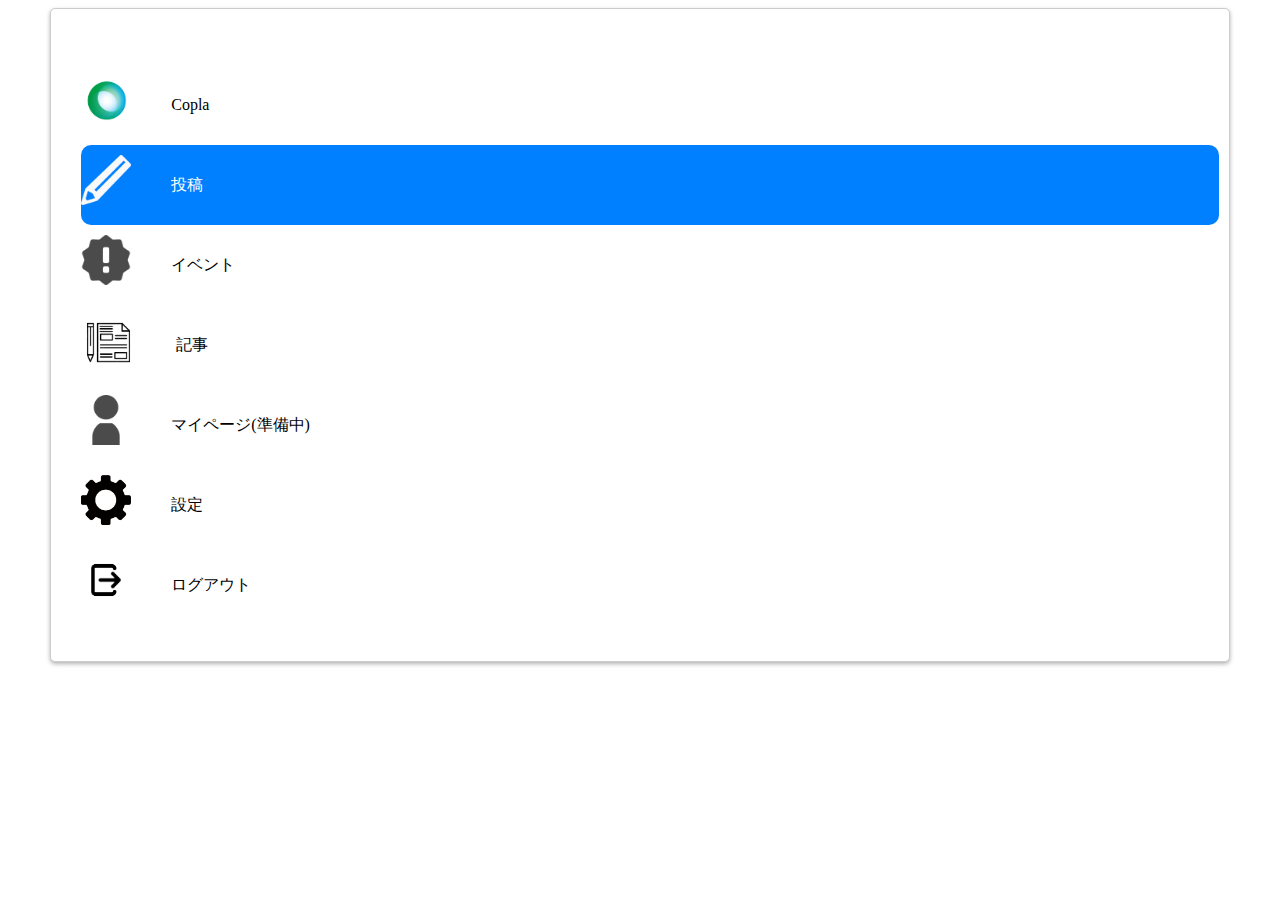
<file: body/Home/left.html>
<!DOCTYPE html>
<html>
  <head>
    <link rel="stylesheet" href="./css/stylesheet.css">

    <!-- 読み込まない方がいい? -->
    <!-- 下部のスクロールバーを消したい -->
    <!--<link rel="stylesheet" href="./css/homeBack.css">-->
    <meta charset="utf-8">
    <title></title>
  </head>
  <body bgcolor="white">
    <div class="navigation">
      <ul>
        <li class="menu-logo">
          <a href="center.html" target="centerFrame">
            <span class="icon"><img src=".././resource/logo.png" alt=""></span>
            <span class="title">Copla</span>
          </a>
        </li>
        <li class="list" id="openFormButton" name="openFormButton">
          <a href="">
            <span class="icon"><img src=".././resource/投稿.png" alt=""></span>
            <span class="title">投稿</span>
          </a>
        </li>
        <li class="list">
          <a href="javascript:void(0);" onclick="loadCenterContent('6');">
            <span class="icon"><img src=".././resource/イベント.png" alt=""></span>
            <span class="title">イベント</span>
          </a>
        </li>
        <li class="list">
          <a href="javascript:void(0);" onclick="loadCenterContent('7');">
            <span class="icon"><img src=".././resource/記事.png" alt=""></span>
            <span class="title">記事</span>
          </a>          
        </li>
        <li class="list">
          <a href="mypage.php" target="centerFrame">
            <span class="icon"><img src=".././resource/マイページ.png" alt=""></span>
            <span class="title">マイページ(準備中)</span>
          </a>
        </li>
        <li class="list">
          <a href="setting.php" target="centerFrame">
            <span class="icon"><img src=".././resource/設定.png" alt=""></span>
            <span class="title">設定</span>
          </a>
        </li>
        <li class="list">
          <a href="../../apk/Logout.php" class="logout-menu">
            <span class="icon"><img src=".././resource/ログアウト.png" alt=""></span>
            <span class="title">ログアウト</span>
          </a>
        </li>
      </ul>
      
      <!--
      <div class="content-top">
        <div class="content-wrapper">
          <a href="#" class="btn event"><img src=".././resource/イベント.jpg" width="30">イベント</a><br>
          </div>
          <div class="content-wrapper">
          <a href="#" class="btn article"><img src=".././resource/記事.png" width="35">記事</a>
        </div>
      </div>
      <div class="content-bottom">
        <div class="content-wrapper">
          <button class = "btn" id="openFormButton" name = "openFormButton">投稿</button><br><br><br>
          
            <a href="#" class="btn mypage"><img src=".././resource/マイページ.png" width="30">マイページ</a><br>
          </div>
          <div class="content-wrapper">
            <a href="#" class="btn setting"><img src=".././resource/設定.png" width="30">設定</a><br>
          </div>
          <div class="content-wrapper"></div>
            <a href="../../apk/Logout.php" class="btn setting"><img src=".././resource/ログアウト.png" width="30">ログアウト</a><br>
          </div>
        </div>
      </div>
    </div>
    -->
    <script src="../scripts/leftPostPop.js"></script>
    <script>
      function loadCenterContent(genreValue) {
        centerFrame = parent.frames['centerFrame'];
        centerFrame.location.href = 'center.html';
        var frame = parent.centerFrame;
        setTimeout(function() {
          var input_form = frame.document.getElementById('serByCategory');
          input_form.value = genreValue;
          window.parent.DofilterByGenre();
        }, 500);
        
      }
    </script>
    
  </body>
</html>
</file>
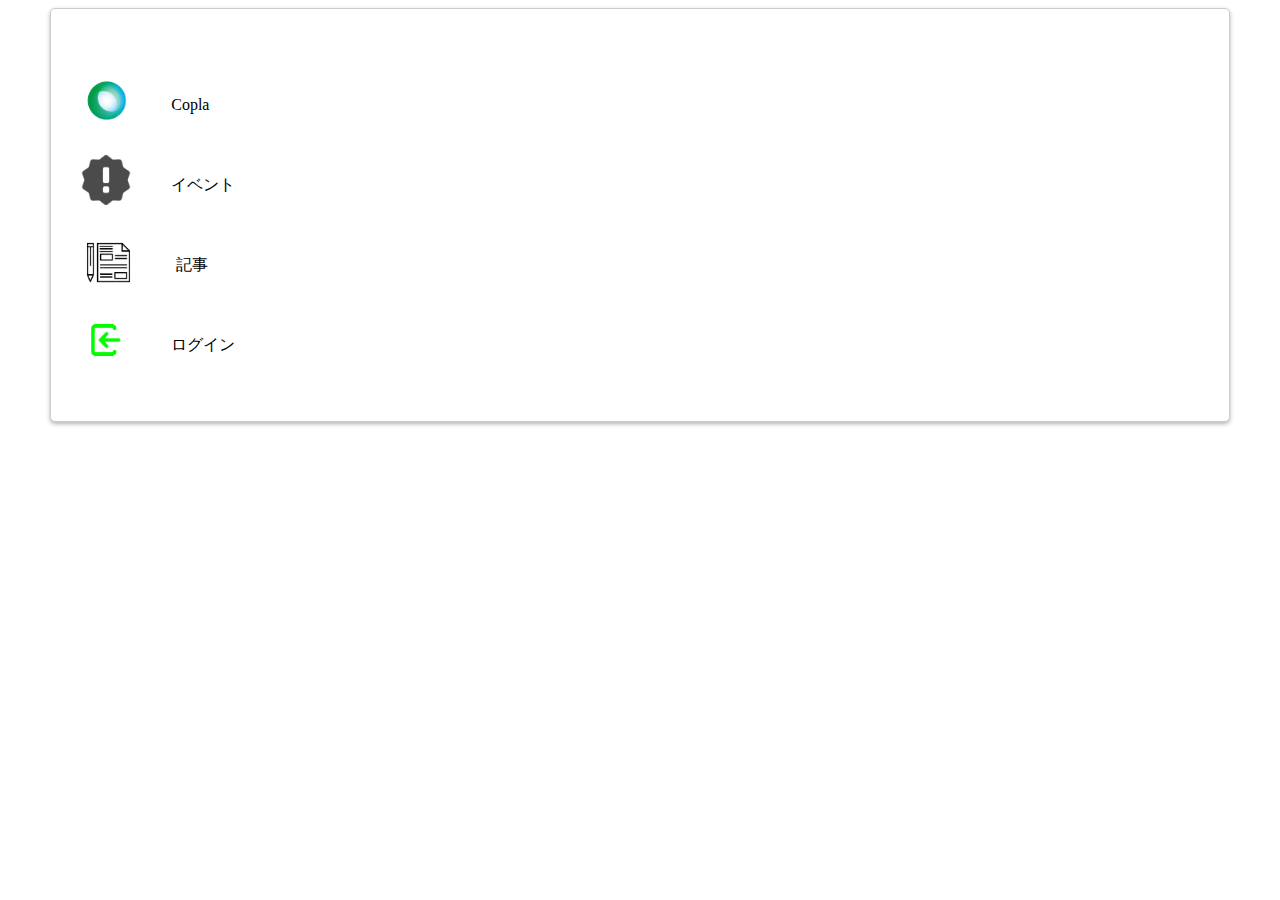
<file: body/Home/left1.html>
<!DOCTYPE html>
<html>
  <head>
    <link rel="stylesheet" href="./css/stylesheet.css">

    <!-- 読み込まない方がいい? -->
    <!-- 下部のスクロールバーを消したい -->
    <!--<link rel="stylesheet" href="./css/homeBack.css">-->
    <meta charset="utf-8">
    <title></title>
  </head>
  <body bgcolor="white">
    <div class="navigation">
      <ul>
        <li class="menu-logo">
          <a href="">
            <span class="icon"><img src=".././resource/logo.png" alt=""></span>
            <span class="title">Copla</span>
          </a>
        </li>
        <li class="list">
          <a href="javascript:void(0);" onclick="loadCenterContent('6');">
            <span class="icon"><img src=".././resource/イベント.png" alt=""></span>
            <span class="title">イベント</span>
          </a>
        </li>
        <li class="list">
          <a href="javascript:void(0);" onclick="loadCenterContent('7');">
            <span class="icon"><img src=".././resource/記事.png" alt=""></span>
            <span class="title">記事</span>
          </a>          
        </li>
        <!--<li class="list">
          <a href="">
            <span class="icon"><img src=".././resource/設定.png" alt=""></span>
            <span class="title">設定</span>
          </a>
        </li>-->
        <li class="list">
          <a href="../Login/index.php" class="login-menu">
            <span class="icon"><img src=".././resource/ログイン.png" alt=""></span>
            <span class="title">ログイン</span>
          </a>
        </li>
      </ul>
    </div>
  <!--
    <div class="content">
      <div class="content-top">
        <div class="content-wrapper">
          <a href="#" class="btn event"><img src=".././resource/イベント.jpg" width="30">イベント</a><br>
          </div>
          <div class="content-wrapper">
          <a href="#" class="btn article"><img src=".././resource/記事.png" width="35">記事</a><br>
        </div>
      </div>
      <div class="content-bottom">
        <div class="content-wrapper">
         
           
          <div class="content-wrapper"></div>
            <a href="../Login/index.php" class="btn setting"><img src="../resource/ログアウト.png" width="30">ログイン</a><br>
          </div>
        </div>
      </div>
    </div>
    -->
    <script src="../scripts/leftPostPop.js"></script>
    <script>
      function loadCenterContent(genreValue) {
        centerFrame = parent.frames['centerFrame'];
        centerFrame.location.href = 'center.html';
        var frame = parent.centerFrame;
        setTimeout(function() {
          var input_form = frame.document.getElementById('serByCategory');
          input_form.value = genreValue;
          window.parent.DofilterByGenre();
        }, 500);
        
      }
    </script>
  </body>
</html>
</file>
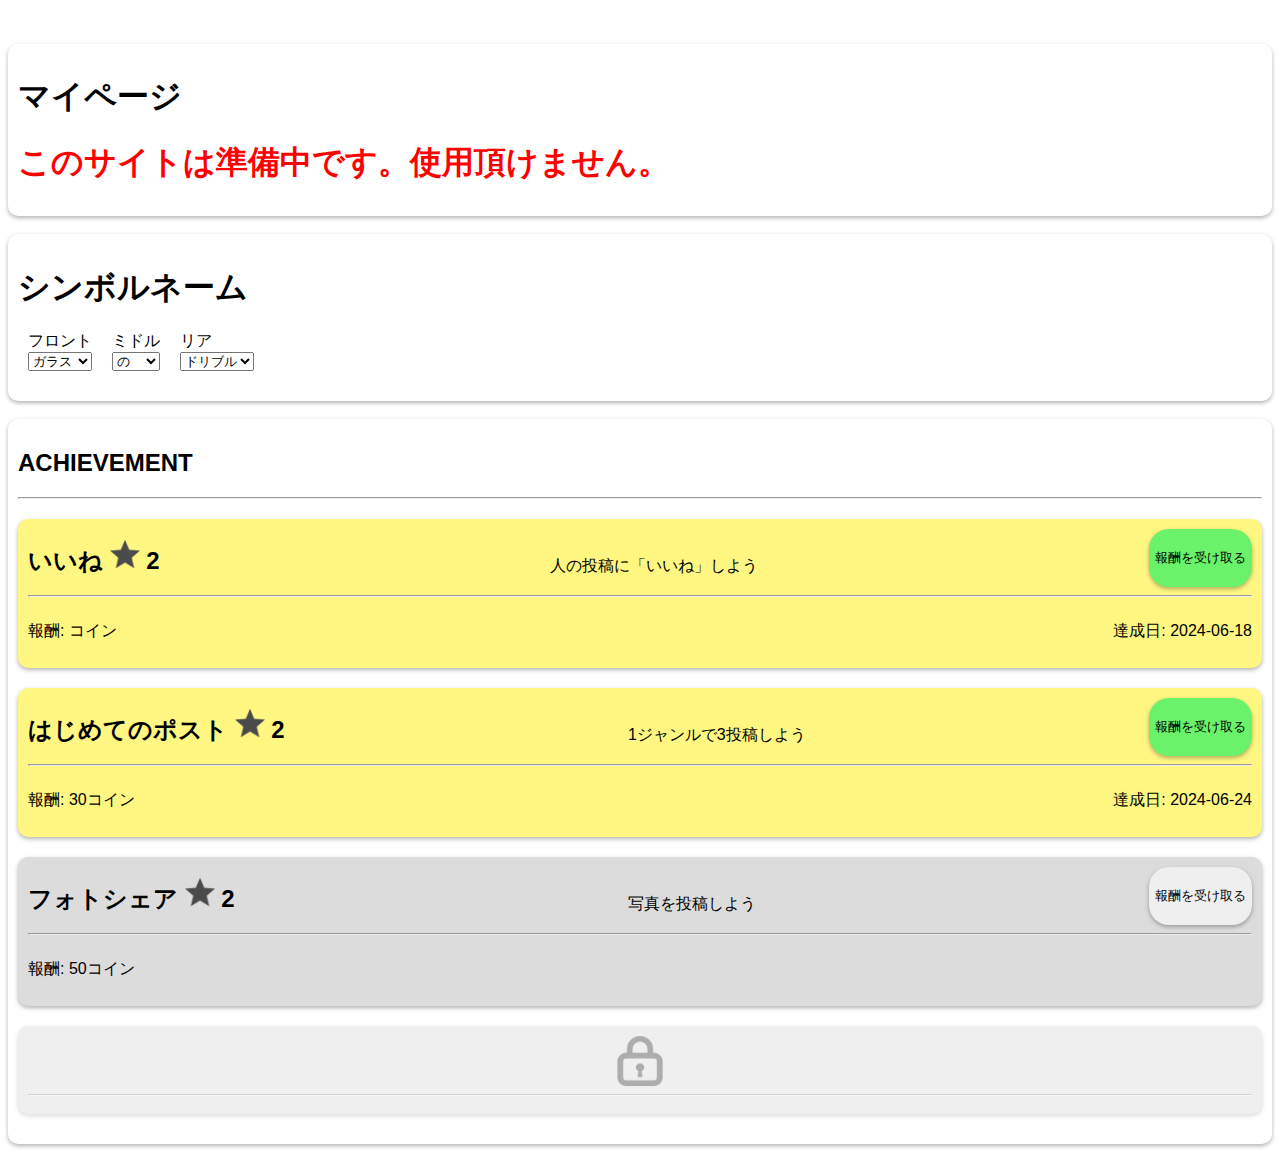
<file: body/Home/mypage.html>
<!DOCTYPE html>
<html>
<head>
    <link rel="stylesheet" href="./css/stylesheet2.css">
    <meta charset="utf-8">
    <title>Copla マイページ</title>
</head>
<br><br>
<body bgcolor="white">

    <div class="wrapper">
    <h1>マイページ<h1>
        <h1><font color = "RED">このサイトは準備中です。使用頂けません。</font></h1>
    </div>
    <br>

    <div class="wrapper">
        <h1>シンボルネーム</h1>
        <!-- ドロップダウンで選択式 -->
        <!-- 上の句テーブル　助詞テーブル　下の句テーブル -->
        <!-- ランダムボタンも用意 -->
        <div class="sub-name">
            <div class="sub-select">
                フロント
                <select>
                    <option>ガラス</option>
                </select>
            </div>
            <div class="sub-select">
                ミドル
                <select>
                    <option>の</option>
                </select>
            </div>
            <div class="sub-select">
                リア
                <select>
                    <option>ドリブル</option>
                </select>
            </div>
        </div>
    </div>
    <br>

    <div class="wrapper">
    <h2>ACHIEVEMENT</h2>
    <hr>
    <!-- タスクテーブルを新たに作成 -->
    <!-- タスク名(テキスト),難易度(1-5の数値), 詳細文(テキスト), 
        報酬項目(テキスト), 報酬量(数値,　報酬がバッジとかなら無し)
        日付(達成日を格納するため, 達成するまでは非表示),
        フラグ(達成したかどうか)
    -->
    <div class="one-task clear-task">
        <div class="task-title">
            <!-- 難易度の星の数は JSの{ }記法またはPHPで動的にやりたい -->
            <h2>
                いいね
                <img src="../resource/level_star.png" alt="" class="level">
                2
            </h2>
            <p class="detail">人の投稿に「いいね」しよう</p>
            <button class="clear">報酬を受け取る</button>
        </div>
        <hr>
        <div class="task-details">
            <p class="rewoard">報酬: コイン</p>
            <p class="date">達成日: 2024-06-18</p>
        </div>
    </div>
    <div class="one-task clear-task">
        <div class="task-title">
            <!-- 難易度の星の数は JSの{ }記法で動的にやりたい -->
            <h2>
                はじめてのポスト
                <img src="../resource/level_star.png" alt="" class="level">
                2
            </h2>
            <p class="detail">1ジャンルで3投稿しよう</p>
            <button class="clear">報酬を受け取る</button>
        </div>
        <hr>
        <div class="task-details">
            <p class="rewoard">報酬: 30コイン</p>
            <p class="date">達成日: 2024-06-24</p>
        </div>
    </div>
    <div class="one-task">
        <div class="task-title">
            <!-- 難易度の星の数は JSの{ }記法で動的にやりたい -->
            <h2>
                フォトシェア
                <img src="../resource/level_star.png" alt="" class="level">
                2
            </h2>
            <p class="detail">写真を投稿しよう</p>
            <button class="">報酬を受け取る</button>
        </div>
        <hr>
        <div class="task-details">
            <p class="rewoard">報酬: 50コイン</p>
            <p class="date no-comp-day">達成日: 2024-06-24</p>
        </div>
    </div>
    <div class="one-task lock">
        <div class="task-title">
            <!-- 難易度の星の数は JSの{ }記法で動的にやりたい -->
            <img src="../resource/lock.png" alt="">
        </div>
        <hr>
        <div class="task-details">
        </div>
    </div>
</body>
</html>
</file>
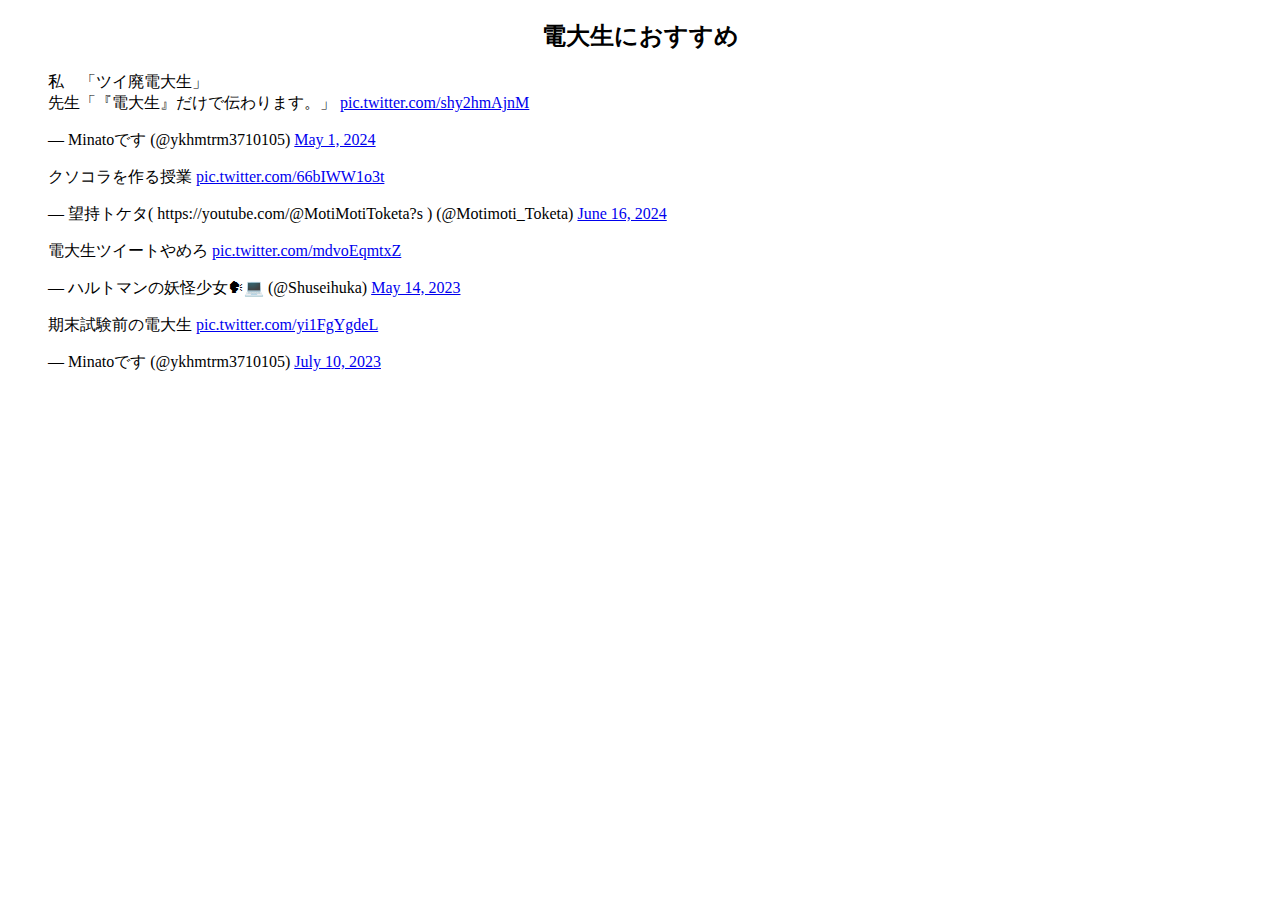
<file: body/Home/right.html>
<!DOCTYPE html>
<html>
  <head>
    <link rel="stylesheet" href="./css/stylesheet3.css">
    <meta charset="utf-8">
    <title></title>
  </head>
  <body bgcolor="white">
    <!--
    <div class="tags">
      <h2>あなたがよく検索するタグ</h2>
      <a href="#" class="tag">#就活相談</a><br><br>
      <a href="#" class="tag">#授業相談</a><br><br>
      <a href="#" class="tag">#研究室相談</a><br><br>
      <a href="#" class="tag">#忘れ物相談</a><br><br>
    </div>
    <div class="trends">
      <h2>リアルタイム</h2>
      <a href="#" class="trend">#就活相談</a>
      <a href="#" class="trend">#授業相談</a>
      <a href="#" class="trend">#ES</a>
      <a href="#" class="trend">#授業相談</a>
      <a href="#" class="trend">#授業相談</a>
      <a href="#" class="trend">#授業相談</a>
    </div>
    -->
    <h2 style="text-align:center;">電大生におすすめ</h2>
    <blockquote class="twitter-tweet"><p lang="ja" dir="ltr">私　「ツイ廃電大生」<br>先生「『電大生』だけで伝わります。」 <a href="https://t.co/shy2hmAjnM">pic.twitter.com/shy2hmAjnM</a></p>&mdash; Minatoです (@ykhmtrm3710105) <a href="https://twitter.com/ykhmtrm3710105/status/1785592512868225105?ref_src=twsrc%5Etfw">May 1, 2024</a></blockquote> <script async src="https://platform.twitter.com/widgets.js" charset="utf-8"></script>
    <blockquote class="twitter-tweet"><p lang="ja" dir="ltr">クソコラを作る授業 <a href="https://t.co/66bIWW1o3t">pic.twitter.com/66bIWW1o3t</a></p>&mdash; 望持トケタ( https://youtube.com/@MotiMotiToketa?s ) (@Motimoti_Toketa) <a href="https://twitter.com/Motimoti_Toketa/status/1802305831557583290?ref_src=twsrc%5Etfw">June 16, 2024</a></blockquote> <script async src="https://platform.twitter.com/widgets.js" charset="utf-8"></script>
    <blockquote class="twitter-tweet"><p lang="ja" dir="ltr">電大生ツイートやめろ <a href="https://t.co/mdvoEqmtxZ">pic.twitter.com/mdvoEqmtxZ</a></p>&mdash; ハルトマンの妖怪少女🗣💻 (@Shuseihuka) <a href="https://twitter.com/Shuseihuka/status/1657619217406103552?ref_src=twsrc%5Etfw">May 14, 2023</a></blockquote> <script async src="https://platform.twitter.com/widgets.js" charset="utf-8"></script>
    <blockquote class="twitter-tweet"><p lang="ja" dir="ltr">期末試験前の電大生 <a href="https://t.co/yi1FgYgdeL">pic.twitter.com/yi1FgYgdeL</a></p>&mdash; Minatoです (@ykhmtrm3710105) <a href="https://twitter.com/ykhmtrm3710105/status/1678416561239891968?ref_src=twsrc%5Etfw">July 10, 2023</a></blockquote> <script async src="https://platform.twitter.com/widgets.js" charset="utf-8"></script>
  </body>
</html>
</file>
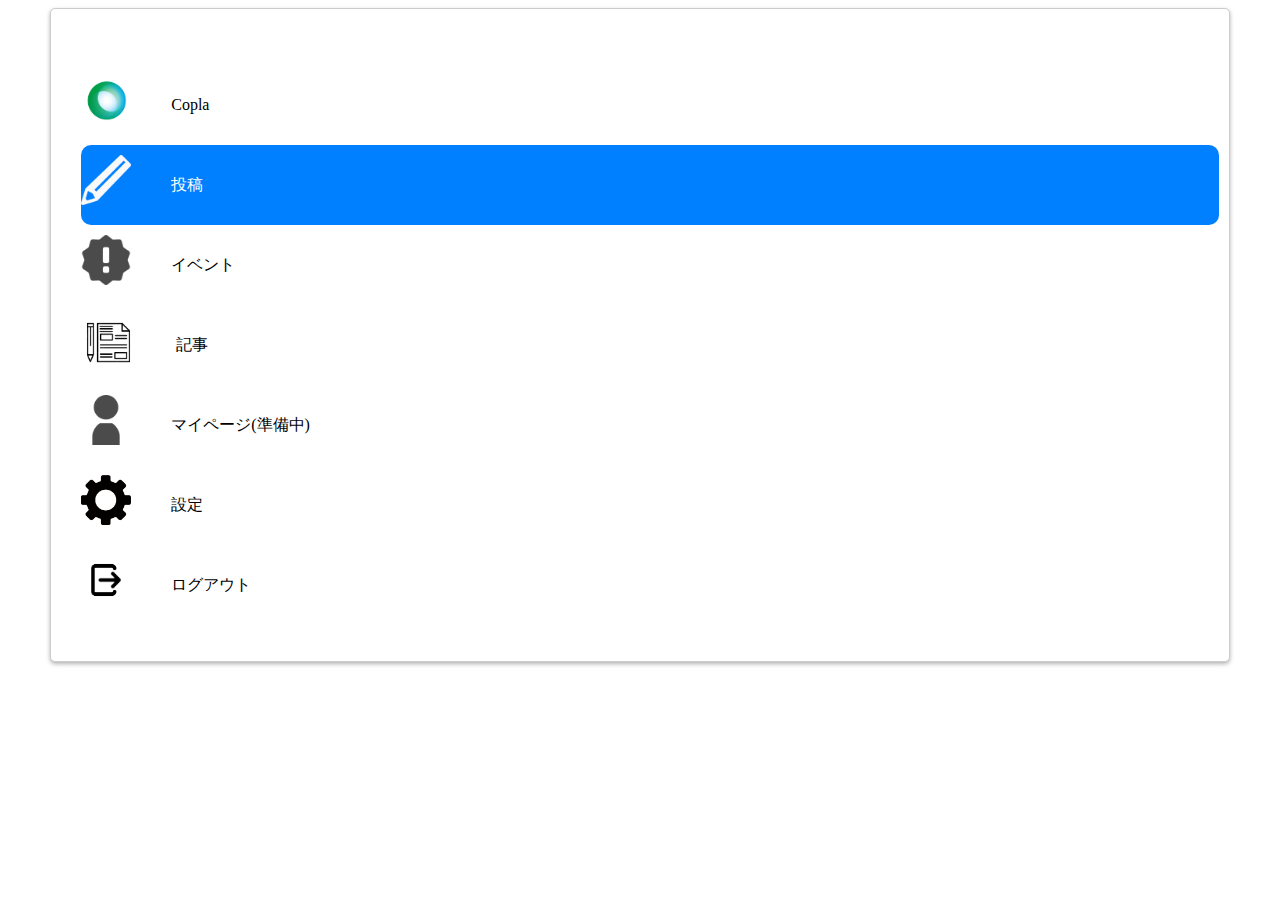
<file: body/body/Home/left.html>
<!DOCTYPE html>
<html>
  <head>
    <link rel="stylesheet" href="./css/stylesheet.css">

    <!-- 読み込まない方がいい? -->
    <!-- 下部のスクロールバーを消したい -->
    <!--<link rel="stylesheet" href="./css/homeBack.css">-->
    <meta charset="utf-8">
    <title></title>
  </head>
  <body bgcolor="white">
    <div class="navigation">
      <ul>
        <li class="menu-logo">
          <a href="center.html" target="centerFrame">
            <span class="icon"><img src=".././resource/logo.png" alt=""></span>
            <span class="title">Copla</span>
          </a>
        </li>
        <li class="list" id="openFormButton" name="openFormButton">
          <a href="">
            <span class="icon"><img src=".././resource/投稿.png" alt=""></span>
            <span class="title">投稿</span>
          </a>
        </li>
        <li class="list">
          <a href="javascript:void(0);" onclick="loadCenterContent('6');">
            <span class="icon"><img src=".././resource/イベント.png" alt=""></span>
            <span class="title">イベント</span>
          </a>
        </li>
        <li class="list">
          <a href="javascript:void(0);" onclick="loadCenterContent('7');">
            <span class="icon"><img src=".././resource/記事.png" alt=""></span>
            <span class="title">記事</span>
          </a>          
        </li>
        <li class="list">
          <a href="mypage.html" target="centerFrame">
            <span class="icon"><img src=".././resource/マイページ.png" alt=""></span>
            <span class="title">マイページ(準備中)</span>
          </a>
        </li>
        <li class="list">
          <a href="setting.php" target="centerFrame">
            <span class="icon"><img src=".././resource/設定.png" alt=""></span>
            <span class="title">設定</span>
          </a>
        </li>
        <li class="list">
          <a href="../../apk/Logout.php" class="logout-menu">
            <span class="icon"><img src=".././resource/ログアウト.png" alt=""></span>
            <span class="title">ログアウト</span>
          </a>
        </li>
      </ul>
      
      <!--
      <div class="content-top">
        <div class="content-wrapper">
          <a href="#" class="btn event"><img src=".././resource/イベント.jpg" width="30">イベント</a><br>
          </div>
          <div class="content-wrapper">
          <a href="#" class="btn article"><img src=".././resource/記事.png" width="35">記事</a>
        </div>
      </div>
      <div class="content-bottom">
        <div class="content-wrapper">
          <button class = "btn" id="openFormButton" name = "openFormButton">投稿</button><br><br><br>
          
            <a href="#" class="btn mypage"><img src=".././resource/マイページ.png" width="30">マイページ</a><br>
          </div>
          <div class="content-wrapper">
            <a href="#" class="btn setting"><img src=".././resource/設定.png" width="30">設定</a><br>
          </div>
          <div class="content-wrapper"></div>
            <a href="../../apk/Logout.php" class="btn setting"><img src=".././resource/ログアウト.png" width="30">ログアウト</a><br>
          </div>
        </div>
      </div>
    </div>
    -->
    <script src="../scripts/leftPostPop.js"></script>
    <script>
      function loadCenterContent(genreValue) {
        centerFrame = parent.frames['centerFrame'];
        centerFrame.location.href = 'center.html';
        var frame = parent.centerFrame;
        setTimeout(function() {
          var input_form = frame.document.getElementById('serByCategory');
          input_form.value = genreValue;
          window.parent.DofilterByGenre();
        }, 500);
        
      }
    </script>
    
  </body>
</html>
</file>
<file: body/Home/css/stylesheet.css>
body {
    background: transparent;
}

.navigation {
    text-align: center;
    padding-top: 20px;
    width: 90%;
    margin: 0 auto;
    padding: 20px;
    background-color: #ffffff;
    border: 1px solid #ccc;
    border-radius: 5px;
    box-shadow: 0 2px 4px rgba(0,0,0,0.3);
}

.navigation ul {
    /* display: flex; */
    width: 100%;
    padding-top:  20px;
    padding-left: 10px;
}

.navigation ul li {
    list-style: none;
    border-radius: 10px;
    padding: 10px 0px;
}

.navigation ul .list:hover {
    background-color: #b5a8a868;
}

.navigation ul li a{
    text-decoration: none;
    color: black;
    width: 100%;
    display: flex;
}

.navigation ul li a .icon {
    /* padding-right: 30px; */
}

.navigation ul li a .title {
    padding-left: 40px;
    height: 60px;
    line-height: 60px;
    white-space: nowrap;
}

.navigation ul li a .icon img {
    /* display: block; */
    min-width: 45px;
    height: 50px;
    line-height: 70px;
    align-items: center;
    text-align: center;
    font-size: 1.5rem;
}

#openFormButton {
    background-color:#0080ff;
}

#openFormButton:hover {
    background-color:#00bfff;
}

#openFormButton .title {
    color: white;
}

.content-wrapper{
    padding-top: 30px;
}

.content-bottom{
    padding-top: 300px;
}


.btn{
    color: black;
    text-decoration: none;
    font-size: 30px;
    
    /* 追加 アイコンの文字をたたむ */
    /* text-indent:100%;
	white-space:nowrap;
	overflow:hidden; */

}

.btn button{
    width: 10em;
    height:3em;
}

.btn img{
    padding-right: 15px;
}

.btn:hover{
    color: #808080;
}

button{
    width: 100%;
    padding: 10px;
    margin-bottom: 10px;
    background-color: #00bfff;
    color: #ffffff;
    border: none;
    border-radius: 4px;
    cursor: pointer;
    box-shadow: 0 5px #00008b;
}
  
  button:hover {
    background-color: #87cefa;
  }

  button:active {
    box-shadow: none;
    top: 5px;
    position: relative;
  }

img {
    object-fit: contain;
}

/* leftが270pxより小さくなったら */
@media screen and (max-width: 270px) {

    .navigation ul li {
        /* display: flex; */
    }

    .navigation ul li a {
        width: 0px;
        display: block;
        margin: auto;
    }

    .navigation ul li a .title {
        display: none;
    }

}

/* スマホ版縦レイアウト*/
@media screen and (max-height: 150px) {

    .navigation {
        padding-top: 0px;
    }

    .navigation .menu-logo {
        display: none;
    }

    .navigation ul li a .title {
        display: none;
    }

    .navigation ul {   
        display: flex; 
        flex: 1;
        padding-top: 0px;
        margin-top: 0px;
        justify-content: space-around;
    }
}
</file>
<file: body/Home/css/homeBack.css>
html, body {
    display: flex;
    height: 100%;
    width: 100%;
    margin: 0;
  }
  .frame {
    border: none;
    height: 100%;
  }
  #left {
    /* width: 20%; */
    width: 30%;
  }
  #center {
    /* width: 50%; */
    width: 65%;
  }
  #right {
    flex-grow: 1;
  }



body {
    width: 100%;
    height: 100%;
    background:linear-gradient(45deg, #b7b8e6,#ffffff,#bfffb9);/*グラデーションを定義*/
    background-size: 200% 200%;/*サイズを大きくひきのばす*/
    animation: bggradient 25s ease infinite;
  }
  
  @keyframes bggradient{
    0% {
      background-position: 0% 50%;
    }
    50% {
      background-position: 100% 50%;
    }
    100% {
      background-position: 0% 50%;
    }
  }

.left-center-content {
  width: 75%;
}

@media screen and (max-width: 900px) {
  /* ここに横幅が900px以下の時に発動するスタイルを記述 */
  .left-center-content {
    width: 100%;
    display: flex;
    flex-direction: column-reverse;
    }

  #left {
    width: 100%;
    /* height: 10vh; */
    height: 10%;
    /* height: 100vh; */
  }

  /* もしログイン画面のときは、centerを非表示にしたい */
  /* ログイン後またはログイン画面をキャンセルしたらもとに戻す */
  #center {
    width: 100%;
    /* width: 0%; */
    height: 90%;
  }

  #right {
    width: 0%;
  }

  .active {
    height: 100% !important;
  }
}
</file>
<file: body/Home/css/stylesheet2.css>
body{
    background-color: #e6e5e5;
    background: transparent;
}

.top{
    text-align: center;
    height: 100px;
}

#searchForm {
    display: flex;
    justify-content: center;
}

/* .search input{
    padding-left: 20px;
    width: 80%;
    line-height: 2;
    border-radius: 20px;
    border: none;
    box-shadow: 0 2px 4px rgba(0,0,0,0.3);
} */

.search input {
    box-shadow: 0 2px 4px rgba(0,0,0,0.3);
}

.search #site-search {
    padding-left: 20px;
    border-radius: 20px 0 0 20px;
    background: #ffffff;
    border: none;
    outline: 0;
}

.search .btn-sch {
    width: 70px;
    border-radius: 0 20px 20px 0;
    background-color: #00bfff;
    border: none;
    color: #fff;
    font-size: 16px;
    cursor: pointer;
}

.search .btn-sch:hover {
    background: #66d9ff;
}

.top{
    text-align: center;
    height: auto;
}

.search{
    width: 100%;
}

.top-menu {
    display: flex;
    justify-content: space-between;
}

.trend {
    display: flex;
}

.trend p {
    margin: auto 10px;
    color: blue;
    cursor: pointer;
}

.trend p:hover {
    color:rgb(106, 106, 255);
}

.genreForm {
    margin: auto 10px;
}

.genreSearchForm {
    flex-grow: 1;
    font-size: 140%;
}

.searchForm {
    flex-grow: 9;
    padding: 10px;
}

.search input{
    width: 80%;
    line-height: 2;
}


body {
    font-family: Arial, sans-serif;
}

.commentTextArea{
    resize: none;
    width:300px;
    height:200px;
}

.popup-form {
    display: none; /* 最初は非表示 */
    position: fixed;
    z-index: 1;
    left: 0;
    top: 0;
    width: 100%;
    height: 100%;
    overflow: auto;
    background-color: rgb(0,0,0);
    background-color: rgba(0,0,0,0.4);
    padding-top: 60px;
}

.popup-form-content {
    background-color: #fefefe;
    margin: 5% auto;
    padding: 20px;
    border: 1px solid #888;
    width: 80%;
}

.close {
    color: #aaa;
    float: right;
    font-size: 28px;
    font-weight: bold;
}

.close:hover,
.close:focus {
    color: black;
    text-decoration: none;
    cursor: pointer;
}

.wrapper {
    padding: 10px 10px;
    background-color: #ffffff;
    /* border: 1px solid black; */
    box-shadow: 0 2px 4px rgba(0,0,0,0.3);
    border-radius: 10px 10px;
}

.wrapper .sub-name {
    display: flex;
    margin: 20px 0px;
}

.wrapper .sub-name .sub-select {
    display: flex;
    flex-direction: column;
    margin: 0px 10px;
}

.one-task {
    padding: 10px 10px;
    /* background-color: #fff782; */
    background-color: #dcdcdc;
    margin: 20px 0;
    box-shadow: 0 2px 4px rgba(0,0,0,0.3);
    border-radius: 10px 10px;
}

.lock {
    opacity: 0.45;
}

.clear-task {
    background-color: #fff782;
}

.one-task .task-title {
    display: flex;
    justify-content: space-between;
    margin: 0px 0px;
}

.one-task .task-title h2 img {
    width: 30px;
    height: 30px;
}

.one-task .task-title h2 {
    margin: 10px 0;
}

.one-task .task-title .detail {
    margin: 10px 0;
    display: flex;
    align-items: flex-end;
}

.one-task .task-title img {
    margin: auto;

    width: 50px;
    height: 50px;
}

.one-task .task-title button {
    border: none;
    border-radius: 20px;
    box-shadow: 0 2px 4px rgba(0,0,0,0.3);
    cursor: pointer;
}

.one-task .task-title button:hover {
    background-color: #ffffff;
}

.one-task .task-title .clear {
    background-color: rgb(106, 243, 106);
}

.one-task .task-title .clear:hover {
    background-color: rgba(106, 243, 106, 0.63);
}

.one-task .task-details {
    display: flex;
    justify-content: space-between;
}

.one-task .no-comp-day {
    display: none;
}

.articleWrapper{
    padding: 10px 10px;
    background: linear-gradient(to right, #f4faff,#f4faff, #d7e5f1,#89caff);
    /* border: 1px solid black; */
    border-radius: 30px 30px;
    box-shadow: 0 2px 4px rgba(0,0,0,0.3);
    border-radius: 10px 10px;
    box-shadow:#00008b;

}

.submitButton{
    width: 10%;
    padding: 5px;
    margin-bottom: 10px;
    background-color: #00bfff;
    color: #ffffff;
    border: none;
    border-radius: 4px;
    cursor: pointer;
    box-shadow: 0 5px #00008b;
  }
  
  .submitButton:hover {
    background-color: #66d9ff;
  }

  .submitButton:active {
    box-shadow: none;
    top: 5px;
    position: relative;
  }


  .excessiveReplies{
    display: none;
  }

  .tag {
    color: blue;
    text-decoration: none;
  }
  
  /* .tag:hover {
    color: #1e90ff;
} */

  .likePostButton{
    border: none;
    background-color: white;
  }

  .likeReplyButton{
    border: none;
    background-color: white;
  }

  img {
    object-fit: contain;
  }
</file>
<file: body/Home/css/stylesheet3.css>
body {
    background: transparent;
}

.tag{
    font-size: 25px;
    color: blue;
    text-decoration: none;
}

.tag:hover{
    color: #1e90ff;
}

.trends{
    padding-top: 25px;
}

.trend{
    display: inline-block;
    width: 100px;
    height: 100px;
    /* border: solid 2px; */
    border-radius: 50%;
    border-color: black;
    text-align:center;
    line-height: 100px;
    text-decoration: none;
    color: blue;
    font-size: 20px;
    margin-bottom: 10px;
    background-color: #ffffff;
    box-shadow: 0 2px 4px rgba(0,0,0,0.3);
}

.trend:hover{
    color: #1e90ff;
}

img {
    object-fit: contain;
}
</file>
<file: body/body/Home/css/stylesheet.css>
body {
    background: transparent;
}

.navigation {
    text-align: center;
    padding-top: 20px;
    width: 90%;
    margin: 0 auto;
    padding: 20px;
    background-color: #ffffff;
    border: 1px solid #ccc;
    border-radius: 5px;
    box-shadow: 0 2px 4px rgba(0,0,0,0.3);
}

.navigation ul {
    /* display: flex; */
    width: 100%;
    padding-top:  20px;
    padding-left: 10px;
}

.navigation ul li {
    list-style: none;
    border-radius: 10px;
    padding: 10px 0px;
}

.navigation ul .list:hover {
    background-color: #b5a8a868;
}

.navigation ul li a{
    text-decoration: none;
    color: black;
    width: 100%;
    display: flex;
}

.navigation ul li a .icon {
    /* padding-right: 30px; */
}

.navigation ul li a .title {
    padding-left: 40px;
    height: 60px;
    line-height: 60px;
    white-space: nowrap;
}

.navigation ul li a .icon img {
    /* display: block; */
    min-width: 45px;
    height: 50px;
    line-height: 70px;
    align-items: center;
    text-align: center;
    font-size: 1.5rem;
}

#openFormButton {
    background-color:#0080ff;
}

#openFormButton:hover {
    background-color:#00bfff;
}

#openFormButton .title {
    color: white;
}

.content-wrapper{
    padding-top: 30px;
}

.content-bottom{
    padding-top: 300px;
}


.btn{
    color: black;
    text-decoration: none;
    font-size: 30px;
    
    /* 追加 アイコンの文字をたたむ */
    /* text-indent:100%;
	white-space:nowrap;
	overflow:hidden; */

}

.btn button{
    width: 10em;
    height:3em;
}

.btn img{
    padding-right: 15px;
}

.btn:hover{
    color: #808080;
}

button{
    width: 100%;
    padding: 10px;
    margin-bottom: 10px;
    background-color: #00bfff;
    color: #ffffff;
    border: none;
    border-radius: 4px;
    cursor: pointer;
    box-shadow: 0 5px #00008b;
}
  
  button:hover {
    background-color: #87cefa;
  }

  button:active {
    box-shadow: none;
    top: 5px;
    position: relative;
  }

img {
    object-fit: contain;
}

/* leftが270pxより小さくなったら */
@media screen and (max-width: 270px) {

    .navigation ul li {
        /* display: flex; */
    }

    .navigation ul li a {
        width: 0px;
        display: block;
        margin: auto;
    }

    .navigation ul li a .title {
        display: none;
    }

}

/* スマホ版縦レイアウト*/
@media screen and (max-height: 150px) {

    .navigation {
        padding-top: 0px;
    }

    .navigation .menu-logo {
        display: none;
    }

    .navigation ul li a .title {
        display: none;
    }

    .navigation ul {   
        display: flex; 
        flex: 1;
        padding-top: 0px;
        margin-top: 0px;
        justify-content: space-around;
    }
}
</file>
<file: body/body/Home/css/homeBack.css>
html, body {
    display: flex;
    height: 100%;
    width: 100%;
    margin: 0;
  }
  .frame {
    border: none;
    height: 100%;
  }
  #left {
    /* width: 20%; */
    width: 30%;
  }
  #center {
    /* width: 50%; */
    width: 65%;
  }
  #right {
    flex-grow: 1;
  }



body {
    width: 100%;
    height: 100%;
    background:linear-gradient(45deg, #b7b8e6,#ffffff,#bfffb9);/*グラデーションを定義*/
    background-size: 200% 200%;/*サイズを大きくひきのばす*/
    animation: bggradient 25s ease infinite;
  }
  
  @keyframes bggradient{
    0% {
      background-position: 0% 50%;
    }
    50% {
      background-position: 100% 50%;
    }
    100% {
      background-position: 0% 50%;
    }
  }

.left-center-content {
  width: 75%;
}

@media screen and (max-width: 900px) {
  /* ここに横幅が900px以下の時に発動するスタイルを記述 */
  .left-center-content {
    width: 100%;
    display: flex;
    flex-direction: column-reverse;
    }

  #left {
    width: 100%;
    /* height: 10vh; */
    height: 10%;
    /* height: 100vh; */
  }

  /* もしログイン画面のときは、centerを非表示にしたい */
  /* ログイン後またはログイン画面をキャンセルしたらもとに戻す */
  #center {
    width: 100%;
    /* width: 0%; */
    height: 90%;
  }

  #right {
    width: 0%;
  }

  .active {
    height: 100% !important;
  }
}
</file>
